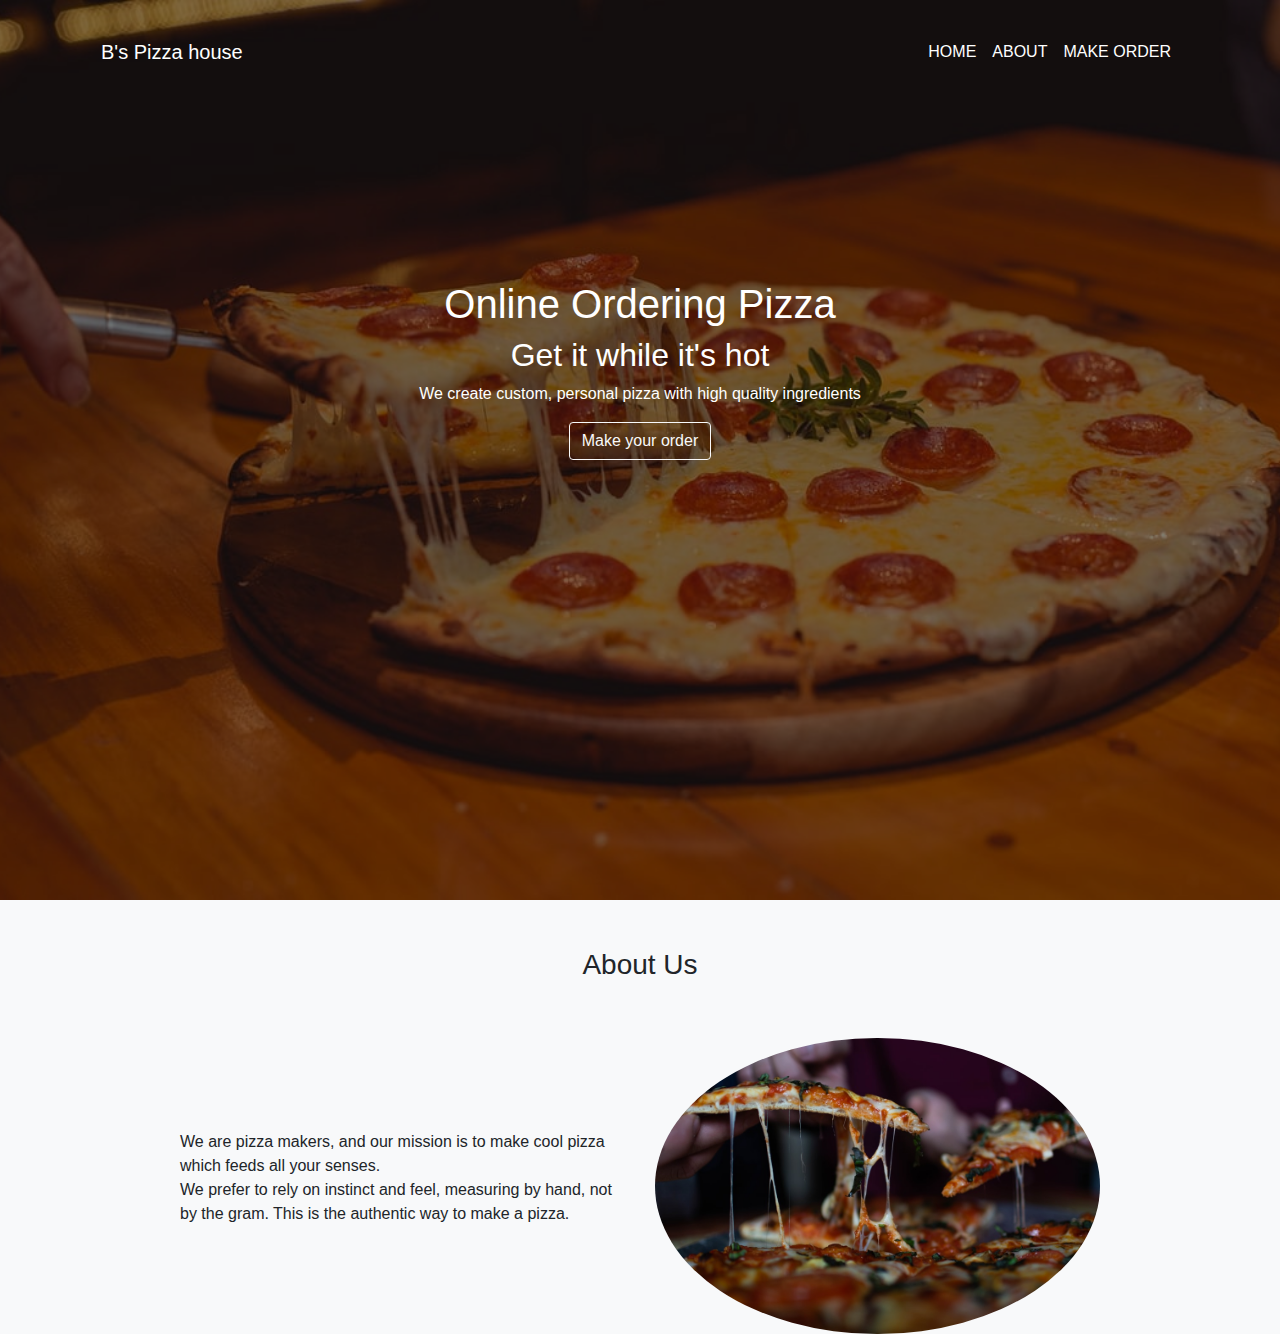
<file: index.html>
<!DOCTYPE html>
<html lang="en">
<head>
    <meta charset="UTF-8">
    <meta name="viewport" content="width=device-width, initial-scale=1.0">
    <title>B's pizza house</title>
    <link rel="stylesheet" href="css/bootstrap.css">
    <link rel="stylesheet" href="css/styles.css">
</head>
<body>
    <header id="header">
        <div class="dark-overflow">
            <div class="container">
                <nav class="navbar navbar-expand-sm navbar-dark mt-4">
                    <a href="index.html" class="navbar-brand">
                        B's Pizza house
                    </a>
    
                    <button class="navbar-toggler" type="button" data-toggle="collapse" data-target="#myNavbar">
                        <span class="navbar-toggler-icon"></span>
                    </button>
    
                    <div id="myNavbar" class="collapse navbar-collapse">
                        <ul class="navbar-nav ml-auto">
                            <li class="nav-item">
                                <a href="index.html" class="nav-link text-white">HOME</a>
                            </li>
                            <li class="nav-item">
                                <a href="#about" class="nav-link text-white">ABOUT</a>
                            </li>
                            <li class="nav-item">
                                <a href="order.html" class="nav-link text-white">MAKE ORDER</a>
                            </li>
                        </ul>
                    </div>
                </nav>

                <div class="home text-white text-center">
                    <h1>Online Ordering Pizza</h1>
                    <h2 >Get it  while it's hot</h2>
                    <P>We create custom, personal pizza with high quality ingredients</P>
                    <a href="order.html" class="btn btn-outline-light">Make your order</a>
                </div>

            </div>
        </div>
    </header>
    <section id="about" class="bg-light">
        <div class="container">
            <h3 class="text-center py-5">About Us</h3>
            <div class="row justify-content-center">
                <div class="col-md-5 align-self-center">
                    <p>
                        We are pizza makers, and our mission is to make
                        cool pizza which feeds all your senses. <br>
                        We prefer to rely  on instinct and feel, measuring by hand, not by the gram.
                        This is the authentic way to make a pizza.
                    </p>
                </div>
                <div class="col-md-5">
                    <img src="images/pizza-about.jpeg" alt="" class="img-fluid rounded-circle" width="500" height="500">
                </div>
            </div>
        </div>
    </section>


    <script src="https://code.jquery.com/jquery-3.5.1.slim.min.js" integrity="sha384-DfXdz2htPH0lsSSs5nCTpuj/zy4C+OGpamoFVy38MVBnE+IbbVYUew+OrCXaRkfj" crossorigin="anonymous"></script>
    <script src="https://cdn.jsdelivr.net/npm/popper.js@1.16.1/dist/umd/popper.min.js" integrity="sha384-9/reFTGAW83EW2RDu2S0VKaIzap3H66lZH81PoYlFhbGU+6BZp6G7niu735Sk7lN" crossorigin="anonymous"></script>
    <script src="https://stackpath.bootstrapcdn.com/bootstrap/4.5.2/js/bootstrap.min.js" integrity="sha384-B4gt1jrGC7Jh4AgTPSdUtOBvfO8shuf57BaghqFfPlYxofvL8/KUEfYiJOMMV+rV" crossorigin="anonymous"></script>
</body>
</html>
</file>
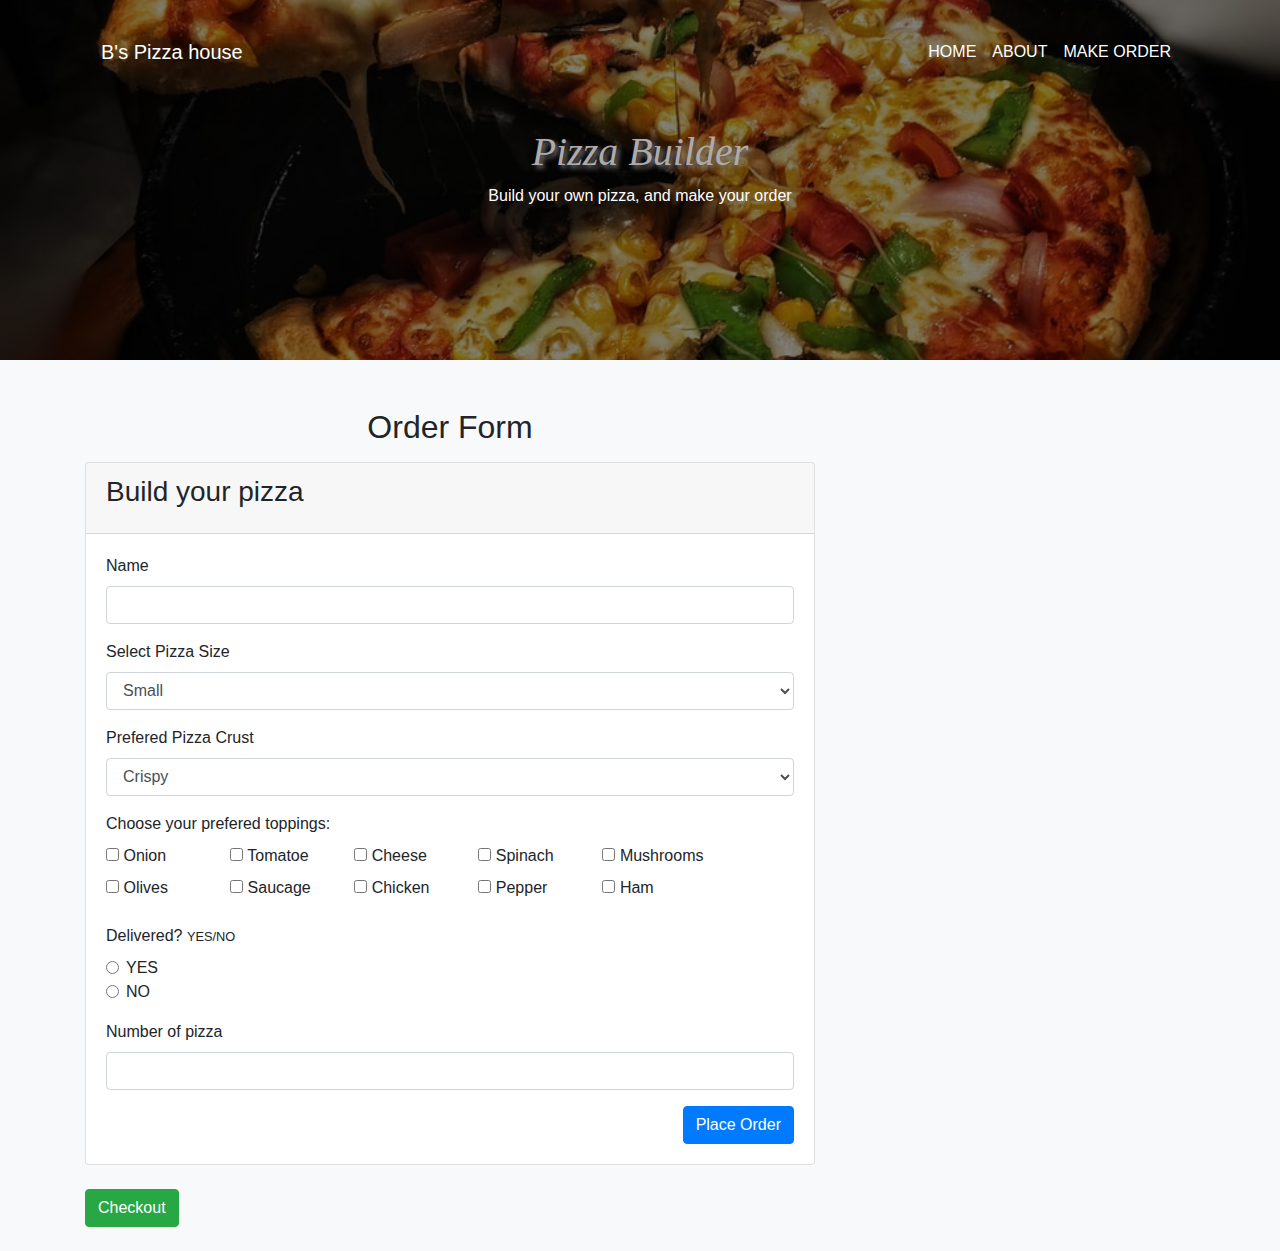
<file: order.html>
<!DOCTYPE html>
<html lang="en">
<head>
    <meta charset="UTF-8">
    <meta name="viewport" content="width=device-width, initial-scale=1.0">
    <title>Make your Order</title>
    <link rel="stylesheet" href="css/bootstrap.css">
    <link rel="stylesheet" href="css/styles.css">
    <script src="js/jquery-3.5.1.js"></script>
    <script src="js/scripts.js"></script>
</head>
<body>
    <header id="header-order">
        <div class="dark-overflow-order">
            <div class="container">
                <nav class="navbar navbar-expand-sm navbar-dark mt-4">
                    <a href="index.html" class="navbar-brand">
                        B's Pizza house
                    </a>
    
                    <button class="navbar-toggler" type="button" data-toggle="collapse" data-target="#myNavbar">
                        <span class="navbar-toggler-icon"></span>
                    </button>
    
                    <div id="myNavbar" class="collapse navbar-collapse">
                        <ul class="navbar-nav ml-auto">
                            <li class="nav-item">
                                <a href="index.html" class="nav-link text-white">HOME</a>
                            </li>
                            <li class="nav-item">
                                <a href="index.html" class="nav-link text-white">ABOUT</a>
                            </li>
                            <li class="nav-item">
                                <a href="order.html" class="nav-link text-white">MAKE ORDER</a>
                            </li>
                        </ul>
                    </div>
                </nav>
                <div class="text-white text-center pt-5">
                    <h1 class="home-title-order font-italic">Pizza Builder</h1>
                    <p>Build your own pizza, and make your order</p>
                </div>
            </div>
        </div>
    </header>
    <section id="order-form" class="bg-light">
        <div class="container">
            <div class="row">
                <div class="col-md-8">

                    <div class="order-title pt-5 pb-2">
                        <h2 class="text-center">Order Form</h2>
                    </div>

                    <div class="card">
                        <div class="card-header">
                            <div class="card-title">
                                <h3>Build your pizza</h3>
                            </div>
                        </div>
                        <div class="card-body">
                            <div class="card-form">
                                <form id="order-form">
                                    <div id="new-order">
                                        <div class="form-group">
                                            <label for="pizza-name">Name</label>
                                            <input id="pizza-name" type="text" class="form-control">
                                        </div>
    
                                        <div class="form-group">
                                            <label for="pizza-size">Select Pizza Size</label>
                                            <select name="pizza-size" id="pizza-size" class="form-control">
                                                <option value="small">Small</option>
                                                <option value="medium">Medium</option>
                                                <option value="large">Large</option>
                                            </select>
                                        </div>
    
                                        <div class="form-group">
                                            <label for="pizza-crust">Prefered Pizza Crust</label>
                                            <select name="pizza-crust" id="pizza-crust" class="form-control">
                                                <option value="crispy">Crispy</option>
                                                <option value="stuffed">Stuffed</option>
                                                <option value="glutted-free">Glutten-Free</option>
                                            </select>
                                        </div>
    
                                        <div class="form-group">
                                            <label for="toppings">Choose your prefered toppings: </label>
                                            <div class="row">
    
                                                <div class="toppings">
                                                    <label for="onion" class="col-md-2">
                                                        <input name="toppings[]" type="checkbox" value="onion" id="onion">
                                                        Onion
                                                    </label>
        
                                                    <label for="tomatoe" class="col-md-2" >
                                                        <input name="toppings[]" type="checkbox" value="tomatoe" id="tomatoe">
                                                        Tomatoe
                                                    </label>
        
                                                    <label for="Cheese" class="col-md-2" >
                                                        <input name="toppings[]" type="checkbox" value="cheese" id="Cheese">
                                                        Cheese
                                                    </label>
        
                                                    <label for="Spinach" class="col-md-2">
                                                        <input name="toppings[]" type="checkbox" value="spinach" id="Spinach">
                                                        Spinach
                                                    </label>
        
                                                    <label for="Mushrooms" class="col-md-3">
                                                        <input name="toppings[]" type="checkbox" value="mushroom" id="Mushroom">
                                                        Mushrooms
                                                    </label>
        
                                                    <label for="Olives" class="col-md-2">
                                                        <input name="toppings[]" type="checkbox" value="olive" id="Olive">
                                                        Olives
                                                    </label>
        
                                                    <label for="Saucage" class="col-md-2">
                                                        <input name="toppings[]" type="checkbox" value="saucage" id="Saucage">
                                                        Saucage
                                                    </label>
        
                                                    <label for="Chicken" class="col-md-2">
                                                        <input name="toppings[]" type="checkbox" value="chicken" id="Chicken">
                                                        Chicken
                                                    </label>
        
                                                    <label for="Pepper" class="col-md-2">
                                                        <input name="toppings[]" type="checkbox" value="pepper" id="Pepper">
                                                        Pepper
                                                    </label>
        
                                                    <label for="Ham" class="col-md-2">
                                                        <input name="toppings[]" type="checkbox" value="ham" id="Ham">
                                                        Ham
                                                    </label>
                                                </div>
    
                                            </div>
                                        </div>
    
                                        <div class="form-group">
                                            <label for="delivered-option">Delivered? <small>YES/NO</small></label>
    
                                            <div class="form-check">
                                                <input type="radio" name="delivered" value="true" id="delivery-yes" class="form-check-input delivery-yes"> 
                                                <label for="delivery-yes" class="form-check-label">YES</label>
                                            </div>
                                            <div class="form-check">
                                                <input type="radio" name="delivered" value="false" id="delivery-no" class="form-check-input"> 
                                                <label for="delivery-no" class="form-check-label">NO</label>
                                            </div>
                                            
                                        </div>
    
                                        <div id="delivery-address" class="form-group">
                                            <label for="address">Your Address</label>
                                            <input id="address" type="text" class="form-control">
                                        </div>

                                        <div class="form-group">
                                            <label for="number-of-pizza">Number of pizza</label>
                                            <input type="number" name="number-of-pizza" id="number-of-pizza" class="form-control">
                                        </div>
                                    </div>
                             


                                    <button type="submit" class="btn btn-primary float-right">Place Order</button>

                                </form>
                            </div>
                        </div>
                       
                    </div>

                    <div class="total-price">
                        
                    </div>      

                    <button id="checkout" class="btn btn-success my-4">Checkout</button>
                </div>

                <div class="col-md-4">
                    <div id="show-order">

                        <div class="order-title pt-5 pb-2">
                            <h2 class="text-center">Summary</h2>
                        </div>

                        <div class="card bg-dark text-white">
                            <div class="card-header">
                                <div class="card-title">
                                    <h3>Your Order</h3>
                                </div>
                            </div>
                            <div class="card-body">
                                <div class="row">
                                    <div class="col-sm-8">
                                        <h5>Item</h5>
                                        <ul id="item" class="list-unstyled">
                                            <li>Pizza Name : <span class="ordered-pizza-name"></span></li>
                                            <li>Pizza Size : <span class="ordered-pizza-size"></span></li>
                                            <li>Pizza Crust : <span class="ordered-pizza-crust"></span></li>
                                            <li>Delivered : <span class="delivery-choice"></span></li>

                                            <ul id="toppings" class="list-unstyled">
                                                
                                            </ul>
                                            
                                            <li>Number of Orders : <span class="number-of-order"></span></li>
                                        </ul>

                                    </div>
                                    <div class="col-sm-4">
                                        <h5>Price</h5>
                                        <ul id="prices" class="list-unstyled">
                                            <li><span class="ordered-pizza-name-price"></span></li>
                                            <li><span class="ordered-pizza-size-price"></span></li>
                                            <li><span class="ordered-pizza-crust-price"></span></li>
                                            <li><span class="delivery-choice-price"></span></li>

                                            <ul id="toppings-price" class="list-unstyled">
                                                
                                            </ul>

                                        </ul>
                                    </div>
                                </div>
    
                                <hr class="border-white">
                                <p>Total : <span class="float-right total"></span></p>
                                
                            </div>
                        </div>
                    </div>
                </div>

            </div>
        </div>
    </section>

    <script src="https://code.jquery.com/jquery-3.5.1.slim.min.js" integrity="sha384-DfXdz2htPH0lsSSs5nCTpuj/zy4C+OGpamoFVy38MVBnE+IbbVYUew+OrCXaRkfj" crossorigin="anonymous"></script>
    <script src="https://cdn.jsdelivr.net/npm/popper.js@1.16.1/dist/umd/popper.min.js" integrity="sha384-9/reFTGAW83EW2RDu2S0VKaIzap3H66lZH81PoYlFhbGU+6BZp6G7niu735Sk7lN" crossorigin="anonymous"></script>
    <script src="https://stackpath.bootstrapcdn.com/bootstrap/4.5.2/js/bootstrap.min.js" integrity="sha384-B4gt1jrGC7Jh4AgTPSdUtOBvfO8shuf57BaghqFfPlYxofvL8/KUEfYiJOMMV+rV" crossorigin="anonymous"></script>
</body>
</html>
</file>
<file: css/styles.css>
#header {
    height: 100vh;
    background: url("../images/pizza-home3.jpeg");
    background-repeat: no-repeat;
    background-size: cover;
    background-position: center;
}
.dark-overflow {
    position: absolute;
    height: 100%;
    width: 100%;
    top: 0;
    left: 0;
    right: 0;
    background: rgba(0, 0, 0, 0.5);
}
.home {
    position: relative;
    top: 200px;
}

#header-order {
    height: 40vh;
    background: url("../images/pizza-home.jpeg");
    background-repeat: no-repeat;
    background-size: cover;
    background-position: center;
}
.dark-overflow-order {
    position: absolute;
    height: 40%;
    width: 100%;
    top: 0;
    left: 0;
    right: 0;
    background: rgba(0, 0, 0, 0.5);
}
.home-title-order {
    text-shadow: 3px 3px 5px grey;
    font-family: 'Times New Roman', Times, serif;
    color: rgb(175, 171, 171);
}
#delivery-address { 
    display: none;
}

#show-order {
    display: none;
}

.toppings-title {
    text-decoration: underline;
}
</file>
